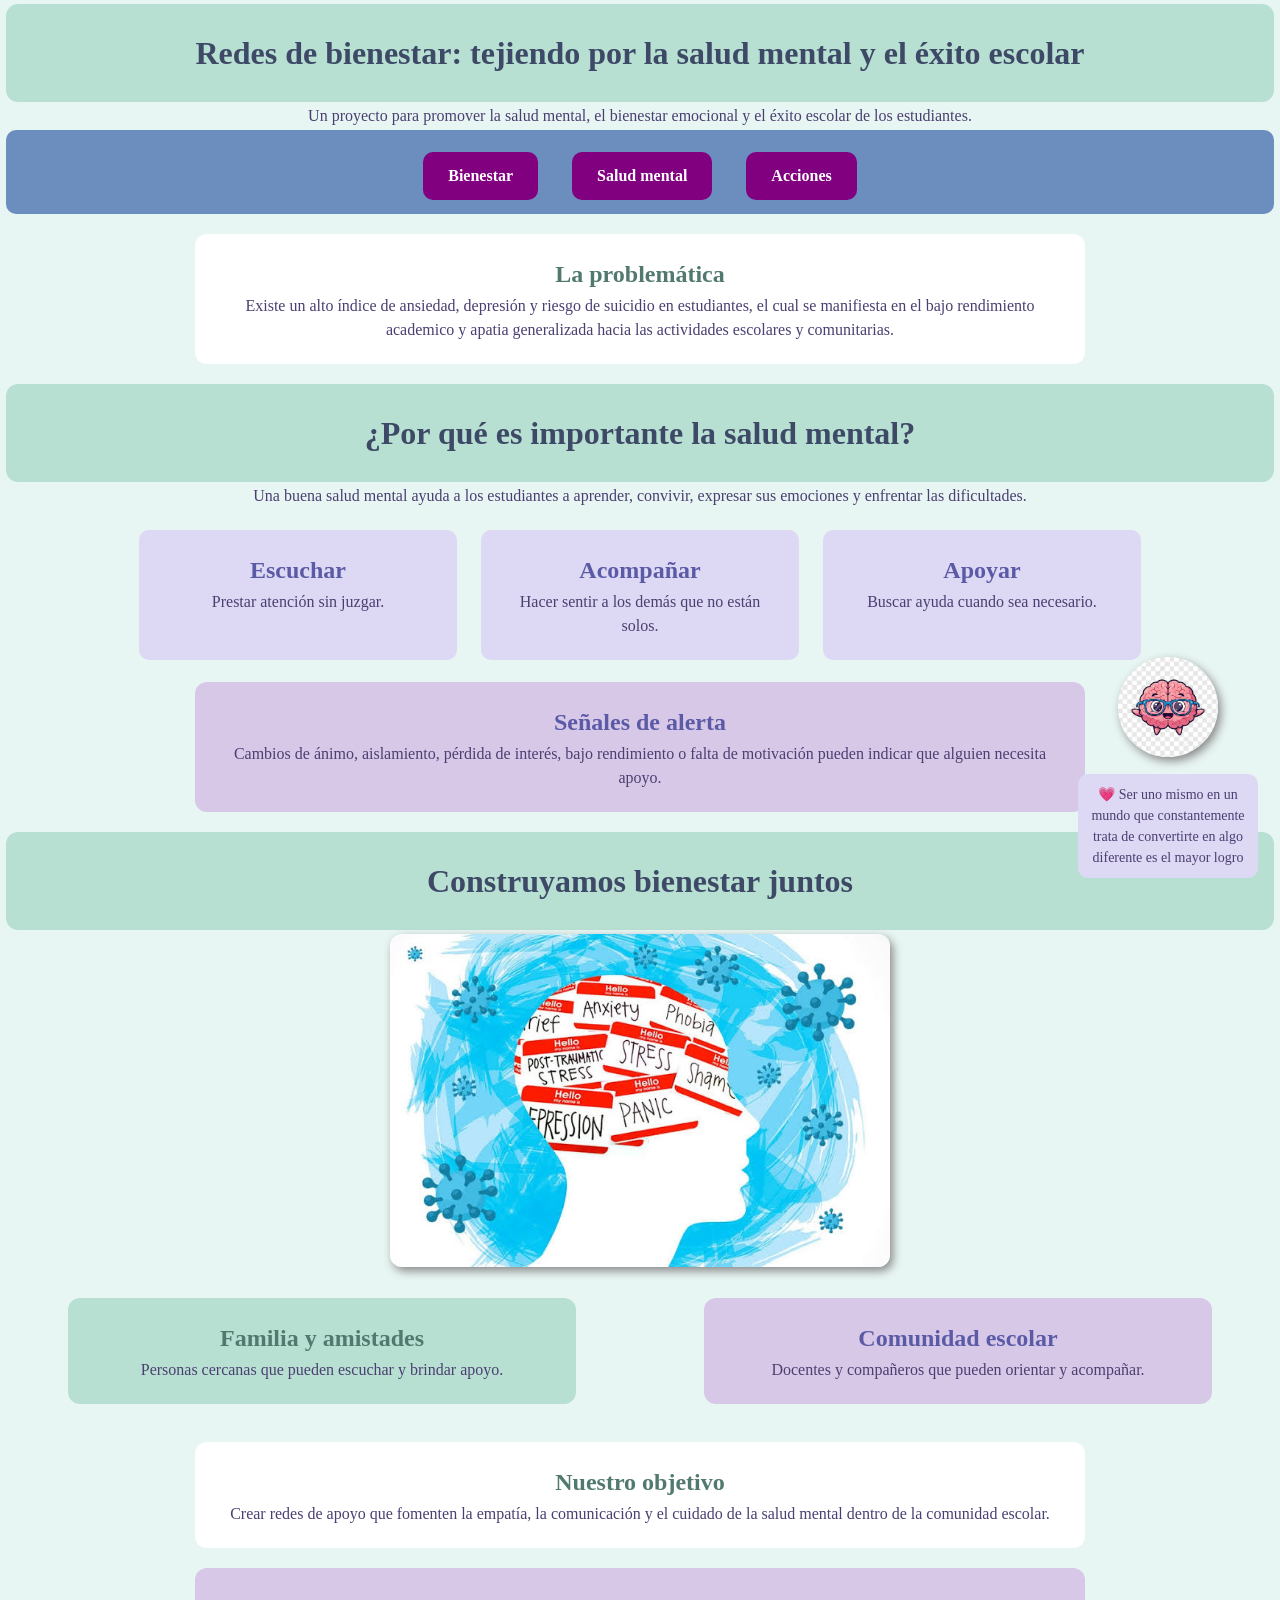
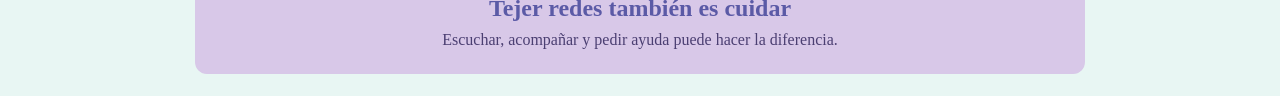
<file: index.html>
<!DOCTYPE html>
<html lang="es">
<head>
    <meta charset="UTF-8">
    <meta name="viewport" content="width=device-width, initial-scale=1.0">
    <title>Redes de bienestar: tejiendo por la salud mental y el éxito escolar Sarita</title>
    <link rel="stylesheet" href="estilos-index.css">
</head>

<body>

<h1 class="aparecer">Redes de bienestar: tejiendo por la salud mental y el éxito escolar</h1>

<p>
    Un proyecto para promover la salud mental, el bienestar emocional
    y el éxito escolar de los estudiantes.
</p>

<nav>
    <ul class="menu">
        <li><a href="tercera.html" class="boton">Bienestar</a></li>
        <li><a href="saludmental2.html" class="boton">Salud mental</a></li>
        <li><a href="Acciones.html" class="boton">Acciones</a></li>
    </ul>
</nav>

<div class="caja">
    <h2>La problemática</h2>
    <p>
        Existe un alto índice de ansiedad, depresión y riesgo de suicidio
        en estudiantes, el cual se manifiesta en el bajo rendimiento academico y apatia generalizada hacia las 
        actividades escolares y comunitarias.
    </p>
</div>

<h1>¿Por qué es importante la salud mental?</h1>

<p>
    Una buena salud mental ayuda a los estudiantes a aprender, convivir,
    expresar sus emociones y enfrentar las dificultades.
</p>

<div class="contenedor">

    <div class="item">
        <h2>Escuchar</h2>
        <p>Prestar atención sin juzgar.</p>
    </div>

    <div class="item">
        <h2>Acompañar</h2>
        <p>Hacer sentir a los demás que no están solos.</p>
    </div>

    <div class="item">
        <h2>Apoyar</h2>
        <p>Buscar ayuda cuando sea necesario.</p>
    </div>

</div>

<div class="bordes">
    <h2>Señales de alerta</h2>
    <p>
        Cambios de ánimo, aislamiento, pérdida de interés, bajo rendimiento
        o falta de motivación pueden indicar que alguien necesita apoyo.
    </p>
</div>

<h1>Construyamos bienestar juntos</h1>

<center>
    <img src="cere2.jpg" class="girar">
</center>

<div class="left">
    <h2>Familia y amistades</h2>
    <p>Personas cercanas que pueden escuchar y brindar apoyo.</p>
</div>

<div class="right">
    <h2>Comunidad escolar</h2>
    <p>Docentes y compañeros que pueden orientar y acompañar.</p>
</div>

<div style="clear: both;"></div>

<div class="caja">
    <h2>Nuestro objetivo</h2>
    <p>
        Crear redes de apoyo que fomenten la empatía, la comunicación
        y el cuidado de la salud mental dentro de la comunidad escolar.
    </p>
</div>

<div class="bordes">
    <h2>Tejer redes también es cuidar</h2>
    <p>Escuchar, acompañar y pedir ayuda puede hacer la diferencia.</p>
</div>

<div class="personaje">

    <img src="cere3.jpg" alt="Personaje motivador">

    <div class="frase">
        💗 Ser uno mismo en un mundo que constantemente trata de convertirte en algo diferente es el mayor logro
    </div>

</div>

</body>
</html>
</file>
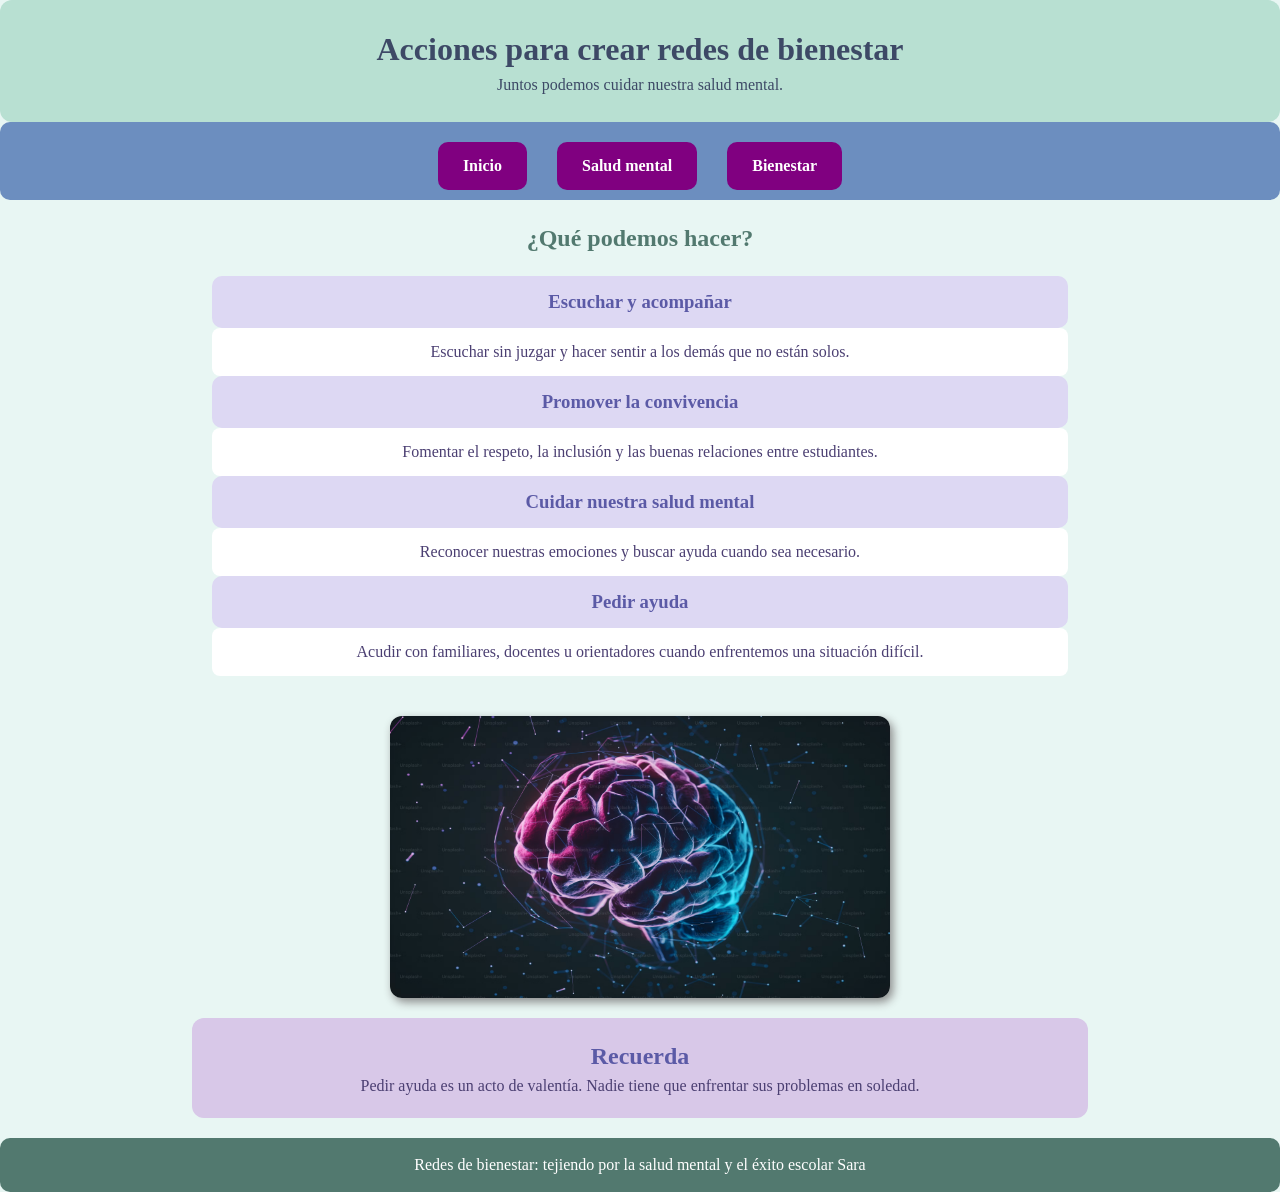
<file: Acciones.html>
<!DOCTYPE html>
<html lang="es">
<head>
    <meta charset="UTF-8">
    <meta name="viewport" content="width=device-width, initial-scale=1.0">
    <title>Acciones | Redes de bienestar</title>
    <link rel="stylesheet" href="estilos-acciones.css">
</head>

<body>

<header>
    <h1 class="aparecer">Acciones para crear redes de bienestar</h1>
    <p>Juntos podemos cuidar nuestra salud mental.</p>
</header>

<nav>
    <ul>
        <li><a href="index.html" class="boton">Inicio</a></li>
        <li><a href="saludmental2.html" class="boton">Salud mental</a></li>
        <li><a href="tercera.html" class="boton">Bienestar</a></li>
    </ul>
</nav>

<main>
    <h2>¿Qué podemos hacer?</h2>

    <h3>Escuchar y acompañar</h3>
    <p>Escuchar sin juzgar y hacer sentir a los demás que no están solos.</p>

    <h3>Promover la convivencia</h3>
    <p>Fomentar el respeto, la inclusión y las buenas relaciones entre estudiantes.</p>

    <h3>Cuidar nuestra salud mental</h3>
    <p>Reconocer nuestras emociones y buscar ayuda cuando sea necesario.</p>

    <h3>Pedir ayuda</h3>
    <p>Acudir con familiares, docentes u orientadores cuando enfrentemos una situación difícil.</p>
</main>
<center><img src="cere.jpg" class="girar"></center>
<center>
<aside>
    <h2>Recuerda</h2>
    <p>Pedir ayuda es un acto de valentía. Nadie tiene que enfrentar sus problemas en soledad.</p>
</aside></center>

<footer>
    <p>Redes de bienestar: tejiendo por la salud mental y el éxito escolar Sara</p>
</footer>

</body>
</html>
</file>
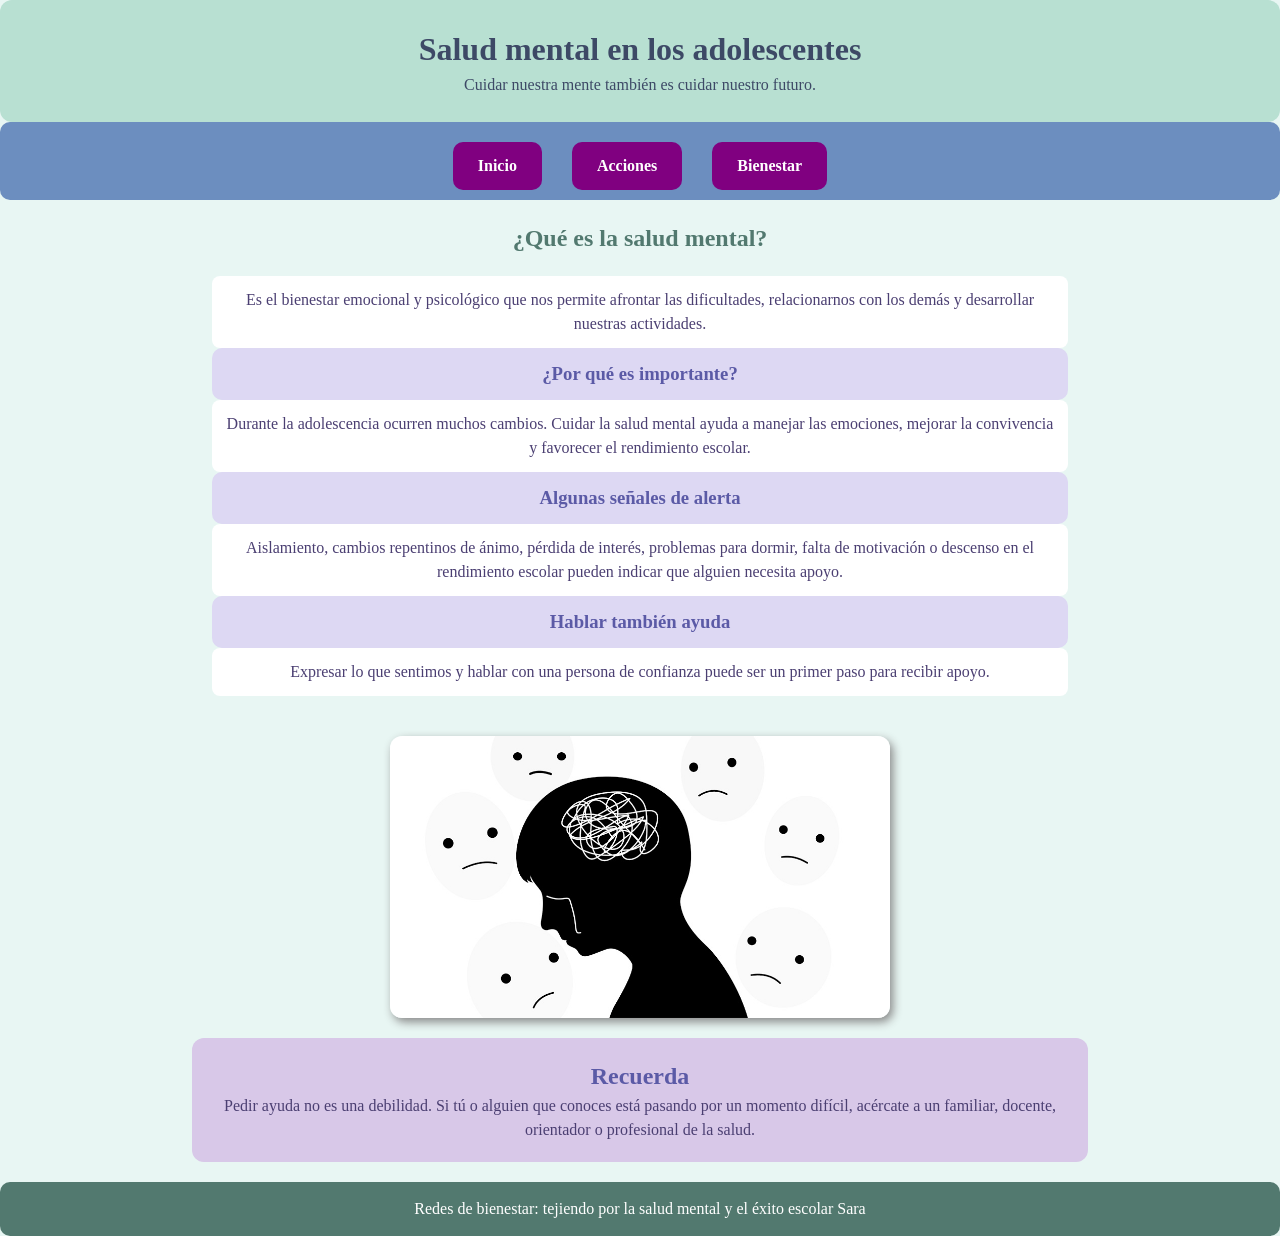
<file: saludmental2.html>
<!DOCTYPE html>
<html lang="es">
<head>
    <meta charset="UTF-8">
    <meta name="viewport" content="width=device-width, initial-scale=1.0">
    <title>Salud mental | Redes de bienestar</title>
    <link rel="stylesheet" href="estilos-salud.css">
</head>

<body>

<header>
    <h1 class="aparecer">Salud mental en los adolescentes</h1>
    <p>Cuidar nuestra mente también es cuidar nuestro futuro.</p>
</header>

<nav>
    <ul>
        <li><a href="index.html" class="boton">Inicio</a></li>
        <li><a href="acciones.html"class="boton">Acciones</a></li>
        <li><a href="tercera.html" class="boton">Bienestar</a></li>
    </ul>
</nav>

<main>
    <h2>¿Qué es la salud mental?</h2>
    <p>
        Es el bienestar emocional y psicológico que nos permite
        afrontar las dificultades, relacionarnos con los demás
        y desarrollar nuestras actividades.
    </p>

    <h3>¿Por qué es importante?</h3>
    <p>
        Durante la adolescencia ocurren muchos cambios. Cuidar la salud
        mental ayuda a manejar las emociones, mejorar la convivencia
        y favorecer el rendimiento escolar.
    </p>

    <h3>Algunas señales de alerta</h3>
    <p>
        Aislamiento, cambios repentinos de ánimo, pérdida de interés,
        problemas para dormir, falta de motivación o descenso en el
        rendimiento escolar pueden indicar que alguien necesita apoyo.
    </p>

    <h3>Hablar también ayuda</h3>
    <p>
        Expresar lo que sentimos y hablar con una persona de confianza
        puede ser un primer paso para recibir apoyo.
    </p>
</main>
<center><img src="tri.jpg" class="girar"></center>
<aside>
    <h2>Recuerda</h2>
    <p>
        Pedir ayuda no es una debilidad. Si tú o alguien que conoces
        está pasando por un momento difícil, acércate a un familiar,
        docente, orientador o profesional de la salud.
    </p>
</aside>

<footer>
    <p>Redes de bienestar: tejiendo por la salud mental y el éxito escolar Sara</p>
</footer>

</body>
</html>
</file>
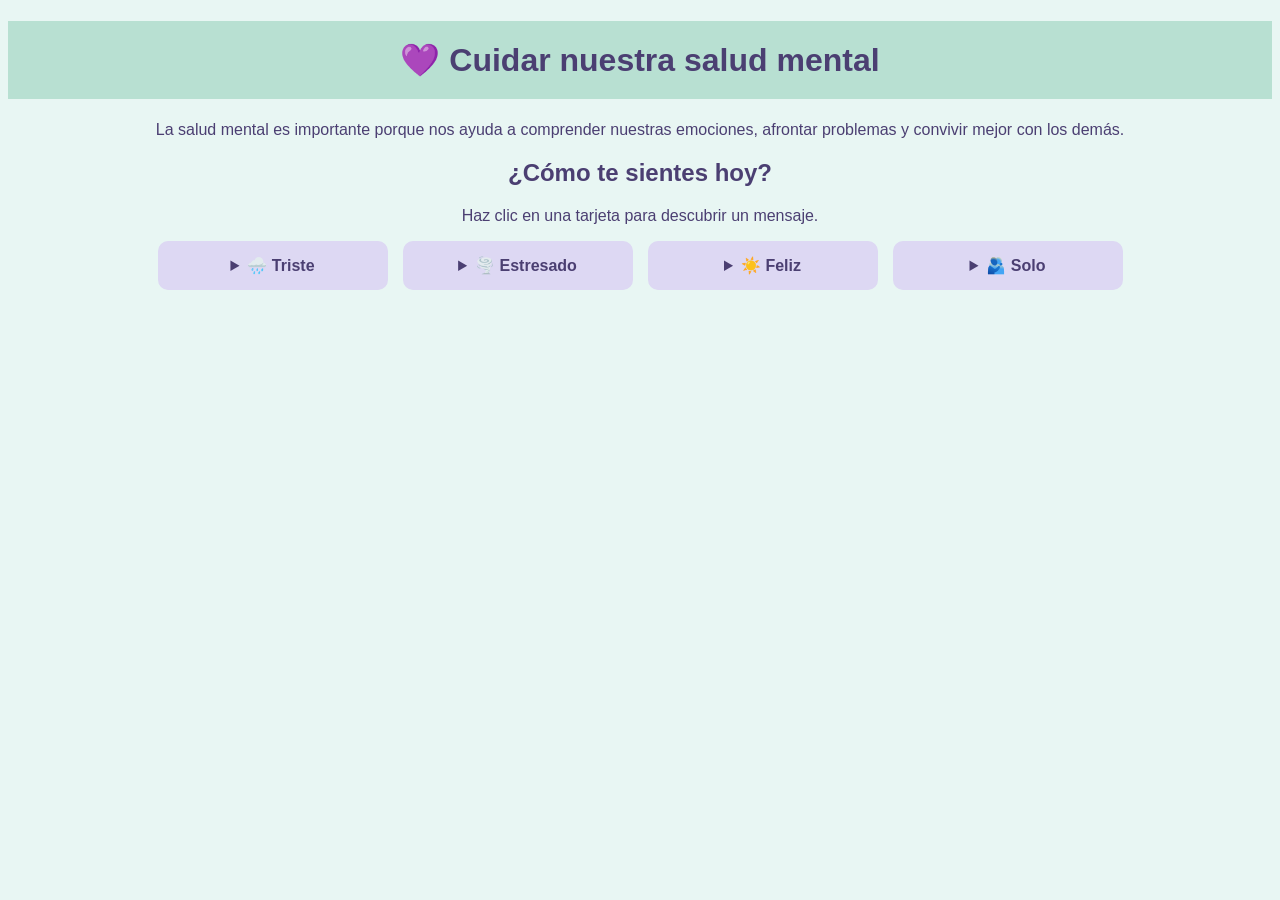
<file: tercera.html>
<!DOCTYPE html>
<html lang="es">
<head>
    <meta charset="UTF-8">
    <title>Salud mental</title>
    <link rel="stylesheet" href="estilos-tercera.css">
</head>
<body>

    <h1>💜 Cuidar nuestra salud mental</h1>

    <p>
        La salud mental es importante porque nos ayuda a
        comprender nuestras emociones, afrontar problemas
        y convivir mejor con los demás.
    </p>

    <h2>¿Cómo te sientes hoy?</h2>
    <p>Haz clic en una tarjeta para descubrir un mensaje.</p>

    <div class="tarjetas">

        <details>
            <summary>🌧️ Triste</summary>
            <p>Está bien sentirse triste. Habla con alguien de confianza.</p>
        </details>

        <details>
            <summary>🌪️ Estresado</summary>
            <p>Haz una pausa y resuelve tus pendientes paso a paso.</p>
        </details>

        <details>
            <summary>☀️ Feliz</summary>
            <p>Disfruta los buenos momentos y comparte tu alegría.</p>
        </details>

        <details>
            <summary>🫂 Solo</summary>
            <p>Mereces apoyo. Acércate a alguien con quien puedas hablar.</p>
        </details>

    </div>

</body>
</html>
</file>
<file: estilos-index.css>
*{
    margin:2px;
    padding:0;
    box-sizing:border-box;
}
body{
    font-family:Cambria,Cochin,Georgia,Times,'Times New Roman',serif;
    background-color:#e8f6f3;
    color:#4b3f72;
    line-height:1.5;
    text-align:center;
}
a{
    color:#5b5aa6;
    text-decoration:none;
}
h1{
    background-color:#b8e0d2;
    color:#3d4966;
    padding:25px;
    border-radius:12px;
}
nav{
    background-color:#6c8ebf;
    padding:10px;
    border-radius:10px;
}
.menu{
    list-style:none;
    display:flex;
    justify-content:center;
    align-items:center;
    margin-top:10px;
}
.menu li{
    margin:0 15px;
}
.menu li a{
    color:white;
    text-decoration:none;
    font-weight:bold;
}
.boton{
    display:inline-block;
    padding:12px 25px;
    background-color:purple;
    color:white;
    text-decoration:none;
    border-radius:10px;
    transition:0.3s;
}
.boton:hover{
    transform:translateY(-5px);
    background-color:blue;
}
.caja{
    background-color:white;
    padding:20px;
    margin:20px auto;
    width:70%;
    border-radius:12px;
}
.caja h2{
    color:#52796f;
}
.contenedor{
    display:flex;
    justify-content:center;
    gap:20px;
    margin:20px auto;
}
.item{
    background-color:#ddd8f3;
    padding:20px;
    width:25%;
    border-radius:10px;
}
.item h2{
    color:#5b5aa6;
}
.bordes{
    background-color:#d8c8e8;
    padding:20px;
    margin:20px auto;
    width:70%;
    border-radius:12px;
}
.bordes h2{
    color:#5b5aa6;
}

.left{
    width:40%;
    float:left;
    background-color:#b8e0d2;
    padding:20px;
    margin:20px 5%;
    border-radius:12px;
}
.left h2{
    color:#52796f;
}
.right{
    width:40%;
    float:right;
    background-color:#d8c8e8;
    padding:20px;
    margin:20px 5%;
    border-radius:12px;
}
.right h2{
    color:#5b5aa6;
}
.personaje{
    position:fixed;
    right:20px;
    bottom:20px;
    text-align:center;
    z-index:10;
}

.personaje img{
    width:100px;
    box-shadow:3px 4px 10px #888888;
    border-radius:50%;
}

.frase{
    background-color:#ddd8f3;
    color:#4b3f72;
    padding:10px;
    width:180px;
    margin:8px auto 0;
    border-radius:10px;
    font-size:14px;
}

.aparecer{
    animation:aparecer 2s;
}
@keyframes aparecer{
    from{
        opacity:0;
    }
    to{
        opacity:1;
    }
}


/* Explicar */
img{
    width:500px;
    box-shadow:3px 4px 10px #888888;
    border-radius:12px;
}
.girar{
    transition:transform 0.5s;
}
.girar:hover{
    transform:rotate(360deg);
}
</file>
<file: estilos-acciones.css>
*{
    margin: 0;
    padding: 0;
    box-sizing: border-box;
}

body{
    font-family: Cambria, Cochin, Georgia, Times, 'Times New Roman', serif;
    background-color: #e8f6f3;
    color: #4b3f72;
    line-height: 1.5;
    text-align: center;
}

a{
    color: #5b5aa6;
    text-decoration: none;
}

header{
    background-color: #b8e0d2;
    color: #3d4966;
    padding: 25px;
    text-align: center;
    border-radius: 12px;
}

nav{
    background-color: #6c8ebf;
    padding: 10px;
    border-radius: 10px;
}

nav ul{
    list-style: none;
    display: flex;
    justify-content: center;
    align-items: center;
    margin-top: 10px;
}

nav ul li{
    margin: 0 15px;
}

nav ul li a{
    color: white;
    text-decoration: none;
    font-weight: bold;
}

nav ul li a:hover{
    color: #d9f2e6;
}

main{
    width: 70%;
    margin: 0 auto;
    padding: 20px;
    float: none;
}

main h2{
    color: #52796f;
    text-align: center;
    margin-bottom: 20px;
}

main h3{
    color: #5b5aa6;
    background-color: #ddd8f3;
    padding: 12px;
    border-radius: 10px;
    text-align: center;
}

main p{
    background-color: white;
    padding: 12px;
    border-radius: 8px;
    text-align: center;
}

aside{
    width: 70%;
    margin: 20px auto;
    float: none;
    background-color: #d8c8e8;
    color: #4b3f72;
    padding: 20px;
    border-radius: 12px;
    text-align: center;
}

aside h2{
    color: #5b5aa6;
}

aside p{
    text-align: center;
}

footer{
    clear: both;
    background-color: #52796f;
    color: white;
    text-align: center;
    padding: 15px;
    margin-top: 20px;
    border-radius: 10px;
}

footer p{
    color: white;
}

img{
    width: 500px;
    display: block;
    margin: 20px auto;
    box-shadow: 3px 4px 10px #888888;
    border-radius: 12px;
}

.boton{
    display: inline-block;
    padding: 12px 25px;
    background-color: purple;
    color: white;
    text-decoration: none;
    border-radius: 10px;
    transition: 0.3s;
}

.boton:hover{
    transform: translateY(-5px);
    background-color: blue;
}

.aparecer{
    animation: aparecer 2s;
}

@keyframes aparecer{
    from{
        opacity: 0;
    }

    to{
        opacity: 1;
    }
}

.girar{
    transition: transform 0.5s;
}

.girar:hover{
    transform: rotate(360deg);
}
</file>
<file: estilos-salud.css>
*{
    margin: 0;
    padding: 0;
    box-sizing: border-box;
}

body{
    font-family: Cambria, Cochin, Georgia, Times, 'Times New Roman', serif;
    background-color: #e8f6f3;
    color: #4b3f72;
    line-height: 1.5;
    text-align: center;
}

a{
    color: #5b5aa6;
    text-decoration: none;
}

header{
    background-color: #b8e0d2;
    color: #3d4966;
    padding: 25px;
    text-align: center;
    border-radius: 12px;
}

nav{
    background-color: #6c8ebf;
    padding: 10px;
    border-radius: 10px;
}

nav ul{
    list-style: none;
    display: flex;
    justify-content: center;
    align-items: center;
    margin-top: 10px;
}

nav ul li{
    margin: 0 15px;
}

nav ul li a{
    color: white;
    text-decoration: none;
    font-weight: bold;
}

nav ul li a:hover{
    color: #d9f2e6;
}

main{
    width: 70%;
    margin: 0 auto;
    padding: 20px;
    float: none;
}

main h2{
    color: #52796f;
    text-align: center;
    margin-bottom: 20px;
}

main h3{
    color: #5b5aa6;
    background-color: #ddd8f3;
    padding: 12px;
    border-radius: 10px;
    text-align: center;
}

main p{
    background-color: white;
    padding: 12px;
    border-radius: 8px;
    text-align: center;
}

aside{
    width: 70%;
    margin: 20px auto;
    float: none;
    background-color: #d8c8e8;
    color: #4b3f72;
    padding: 20px;
    border-radius: 12px;
    text-align: center;
}

aside h2{
    color: #5b5aa6;
}

aside p{
    text-align: center;
}

footer{
    clear: both;
    background-color: #52796f;
    color: white;
    text-align: center;
    padding: 15px;
    margin-top: 20px;
    border-radius: 10px;
}

footer p{
    color: white;
}

img{
    width: 500px;
    display: block;
    margin: 20px auto;
    box-shadow: 3px 4px 10px #888888;
    border-radius: 12px;
}

.boton{
    display: inline-block;
    padding: 12px 25px;
    background-color: purple;
    color: white;
    text-decoration: none;
    border-radius: 10px;
    transition: 0.3s;
}

.boton:hover{
    transform: translateY(-5px);
    background-color: blue;
}

.aparecer{
    animation: aparecer 2s;
}

@keyframes aparecer{
    from{
        opacity: 0;
    }

    to{
        opacity: 1;
    }
}

.girar{
    transition: transform 0.5s;
}

.girar:hover{
    transform: rotate(360deg);
}
</file>
<file: estilos-tercera.css>
body {
    background-color: #e8f6f3;
    color: #4b3f72;
    font-family: Arial;
    text-align: center;
}

h1 {
    background-color: #b8e0d2;
    padding: 20px;
}

.tarjetas {
    display: flex;
    justify-content: center;
    flex-wrap: wrap;
    gap: 15px;
}

details {
    background-color: #ddd8f3;
    width: 200px;
    padding: 15px;
    border-radius: 10px;
    cursor: pointer;
}

summary {
    font-weight: bold;
}

details p {
    background-color: white;
    padding: 10px;
    border-radius: 8px;
}

details:hover {
    background-color: #b8e0d2;
}
</file>
